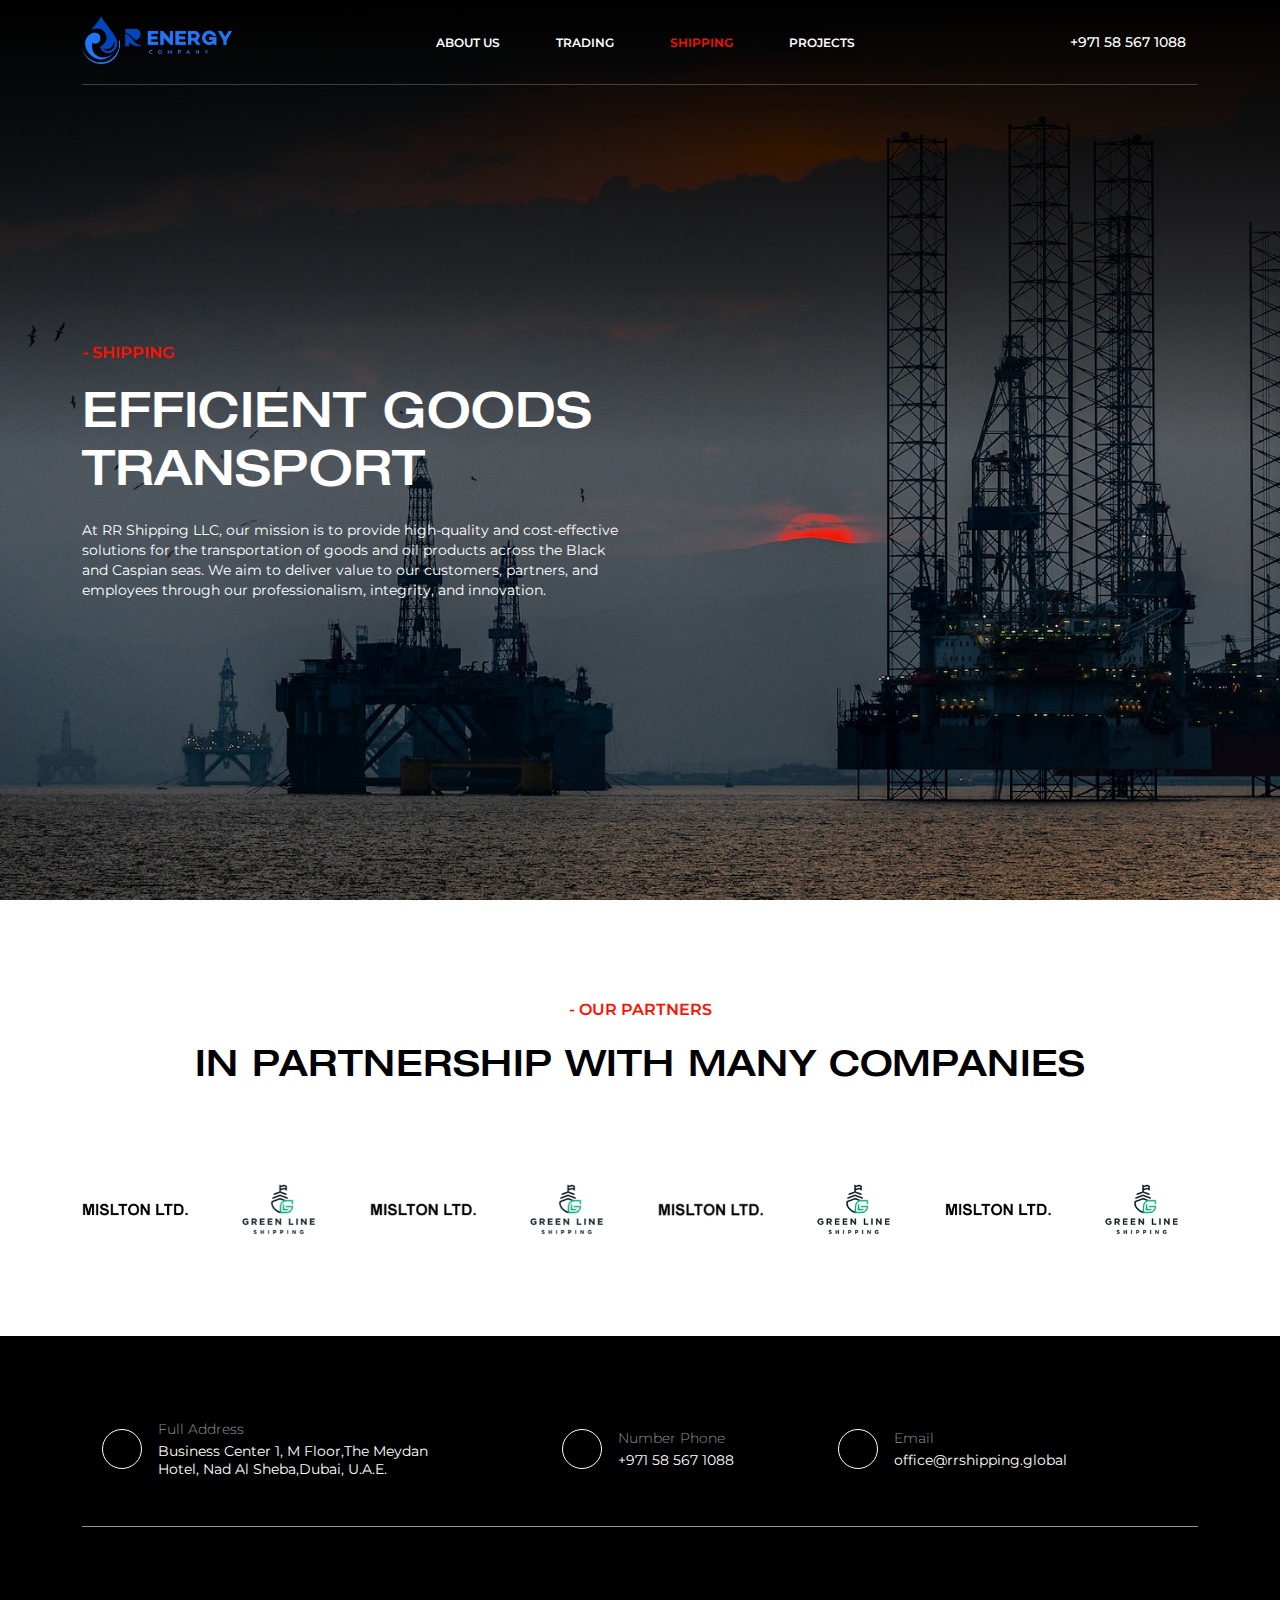
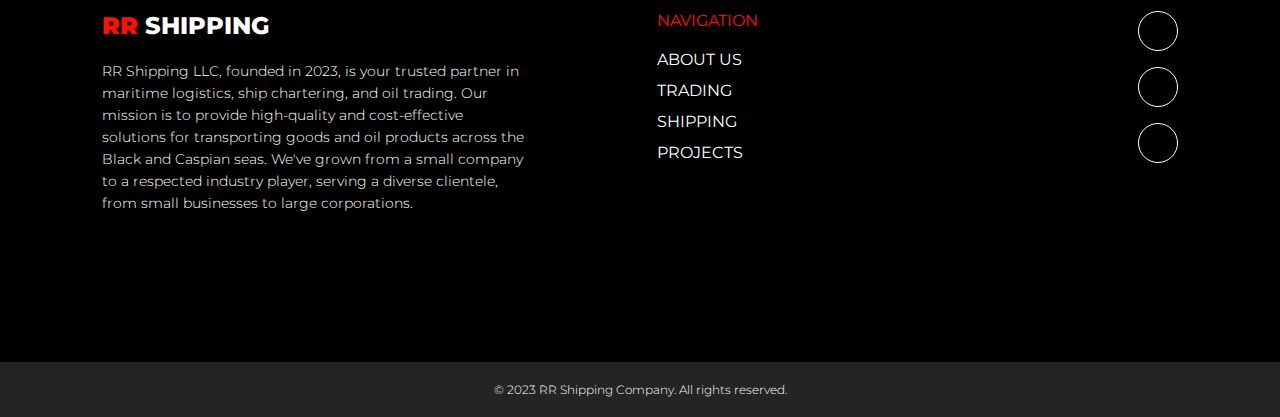
<file: shipping.html>
<!DOCTYPE html>
<html lang="en">

<head>
    <meta charset="UTF-8">
    <meta name="viewport" content="width=device-width, initial-scale=1.0">
    <title>RRShipping Global - Shipping</title>
    <link rel="shortcut icon" href="assets/content/img/logo/favicon.ico" type="image/x-icon">
    <link rel="stylesheet" href="assets/css/style.css">
</head>

<body>
    <header class="header">
        <div class="header__block-global">
            <div class="image-block">
                <img src="assets/content/img/trading1.jpg" alt="Trading1">
            </div>
            <div class="content-block-global">
                <nav class="navbar">
                    <div class="container">
                        <div class="navbar__content">
                            <div class="navbar__logo">
                                <a href="index.html">
                                    <img src="assets/content/img/logo/logo.png" alt="Logo">
                                </a>
                            </div>
                            <div class="navbar__menu">
                                <ul class="navbar__list">
                                    <li class="navbar__item" tabindex="0">
                                        <a href="index.html" class="navbar__link">About us</a>
                                    </li>
                                    <li class="navbar__item">
                                        <a href="trading.html" class="navbar__link">Trading</a>
                                    </li>
                                    <li class="navbar__item">
                                        <a href="shipping.html" class="navbar__link--active">Shipping</a>
                                    </li>
                                    <li class="navbar__item">
                                        <a href="projects.html" class="navbar__link">Projects</a>
                                    </li>
                                </ul>
                            </div>
                            <div class="navbar__phone">
                                <a href="tel:+971585671088" class="navbar__phone--link">+971 58 567 1088</a>
                            </div>
                        </div>
                    </div>
                </nav>
                <div class="description-block-global">
                    <div class="container">
                        <div class="description-block-global__text-block">
                            <div class="description-block-global__heading">
                                <h1 class="description-block-global__heading--title-small">
                                    - Shipping
                                </h1>
                                <h2 class="description-block-global__heading--title-large">
                                    Efficient Goods Transport
                                </h2>
                                <p class="description-block-global__heading--description">
                                    At RR Shipping LLC, our mission is to provide high-quality
                                    and cost-effective solutions for the transportation of goods
                                    and oil products across the Black and Caspian seas. We aim to
                                    deliver value to our customers, partners, and employees through
                                    our professionalism, integrity, and innovation.
                                </p>
                            </div>
                            <!-- <div class="description-block-global__content">
                                <ul class="description-block-global__content-menu">
                                    <li class="content-menu__item">
                                        <i class="fa-solid fa-check"></i>
                                        <a href="#" class="content-menu__link">
                                            Trading 001
                                        </a>
                                    </li>
                                    <li class="content-menu__item">
                                        <i class="fa-solid fa-check"></i>
                                        <a href="#" class="content-menu__link">
                                            Trading 002
                                        </a>
                                    </li>
                                    <li class="content-menu__item">
                                        <i class="fa-solid fa-check"></i>
                                        <a href="#" class="content-menu__link">
                                            Trading 003
                                        </a>
                                    </li>
                                </ul>
                                <ul class="description-block-global__content-menu">
                                    <li class="content-menu__item">
                                        <i class="fa-solid fa-check"></i>
                                        <a href="#" class="content-menu__link">
                                            Preference 001
                                        </a>
                                    </li>
                                    <li class="content-menu__item">
                                        <i class="fa-solid fa-check"></i>
                                        <a href="#" class="content-menu__link">
                                            Preference 002
                                        </a>
                                    </li>
                                    <li class="content-menu__item">
                                        <i class="fa-solid fa-check"></i>
                                        <a href="#" class="content-menu__link">
                                            Preference 003
                                        </a>
                                    </li>
                                </ul>
                            </div> -->
                        </div>
                    </div>
                </div>
            </div>
        </div>
    </header>
    <main class="main">
        <section class="section">
            <div class="section__heading">
                <h1 class="section__heading--category">- Our Partners</h1>
                <p class="section__heading--title">In Partnership with Many Companies</p>
            </div>

            <div class="owl-carousel" id="owl-carousel-partners">
                <div class="item">
                    <img src="assets/content/img/partners/mislton.png" alt="Mislton">
                </div>
                <div class="item">
                    <img src="assets/content/img/partners/green_line_shipping.png" alt="Green_Line_Shipping">
                </div>
                <div class="item">
                    <img src="assets/content/img/partners/mislton.png" alt="Mislton">
                </div>
                <div class="item">
                    <img src="assets/content/img/partners/green_line_shipping.png" alt="Green_Line_Shipping">
                </div>
                <div class="item">
                    <img src="assets/content/img/partners/mislton.png" alt="Mislton">
                </div>
                <div class="item">
                    <img src="assets/content/img/partners/green_line_shipping.png" alt="Green_Line_Shipping">
                </div>
                <div class="item">
                    <img src="assets/content/img/partners/mislton.png" alt="Mislton">
                </div>
                <div class="item">
                    <img src="assets/content/img/partners/green_line_shipping.png" alt="Green_Line_Shipping">
                </div>
            </div>
        </section>
    </main>
    <footer class="footer">
        <div class="container">
            <div class="footer__content">
                <div class="footer__contact">
                    <a href="https://maps.app.goo.gl/toYM1UgPT7K5RdYU9" target="_blank" class="footer__contact-block">
                        <div class="footer__contact-block-icon">
                            <i class="fas fa-map-marker-alt"></i>
                        </div>
                        <div class="footer__contact-block-info">
                            <h1 class="footer__contact-block-info--title">
                                Full Address
                            </h1>
                            <p class="footer__contact-block-info--description">
                                Business Center 1, M Floor,The Meydan Hotel, Nad Al Sheba,Dubai, U.A.E.
                            </p>
                        </div>
                    </a>
                    <a href="tel:+971585671088" class="footer__contact-block">
                        <div class="footer__contact-block-icon">
                            <i class="fa-solid fa-phone"></i>
                        </div>
                        <div class="footer__contact-block-info">
                            <h1 class="footer__contact-block-info--title">
                                Number Phone
                            </h1>
                            <p class="footer__contact-block-info--description">
                                +971 58 567 1088
                            </p>
                        </div>
                    </a>
                    <a href="mailto:office@rrshipping.global" class="footer__contact-block">
                        <div class="footer__contact-block-icon">
                            <i class="fas fa-at"></i>
                        </div>
                        <div class="footer__contact-block-info">
                            <h1 class="footer__contact-block-info--title">
                                Email
                            </h1>
                            <p class="footer__contact-block-info--description">
                                office@rrshipping.global
                            </p>
                        </div>
                    </a>
                </div>
                <div class="footer__nav">
                    <div class="footer__nav-about">
                        <h1 class="footer__nav-about--title">
                            <strong>RR</strong> Shipping
                        </h1>
                        <p class="footer__nav-about--description">
                            RR Shipping LLC, founded in 2023, is your trusted partner in
                            maritime logistics, ship chartering, and oil trading.
                            Our mission is to provide high-quality and cost-effective solutions
                            for transporting goods and oil products across the
                            Black and Caspian seas. We've grown from a small company to
                            a respected industry player, serving a diverse clientele, from small
                            businesses to large corporations.
                        </p>
                    </div>
                    <div class="footer__nav-navigation">
                        <div class="footer__nav-navigation--navbar">
                            <h1 class="footer__nav-navigation--title">Navigation</h1>
                            <ul class="footer__nav-menu">
                                <li class="footer__nav-menu--item">
                                    <a href="index.html" class="footer__nav-menu--link">About Us</a>
                                </li>
                                <li class="footer__nav-menu--item">
                                    <a href="trading.html" class="footer__nav-menu--link">Trading</a>
                                </li>
                                <li class="footer__nav-menu--item">
                                    <a href="shipping.html" class="footer__nav-menu--link">Shipping</a>
                                </li>
                                <li class="footer__nav-menu--item">
                                    <a href="projects.html" class="footer__nav-menu--link">Projects</a>
                                </li>
                            </ul>
                        </div>
                        <div class="footer__nav-navigation--social">
                            <div class="footer__nav-social">
                                <a href="#" class="footer__nav-social-icon">
                                    <i class="fa-brands fa-x-twitter"></i>
                                </a>
                                <a href="#" class="footer__nav-social-icon">
                                    <i class="fa-brands fa-instagram"></i>
                                </a>
                                <a href="#" class="footer__nav-social-icon">
                                    <i class="fa-brands fa-facebook-f"></i>
                                </a>
                            </div>
                        </div>
                    </div>
                </div>
            </div>
        </div>
        <div class="footer__bottom">
            <div class="container">
                <div class="footer__bottom-copyright">
                    <p class="footer__bottom-copyright--description">
                        &copy; 2023 RR Shipping Company. All rights reserved.
                    </p>
                </div>
            </div>
        </div>
    </footer>
    <script src="assets/js/jquery.min.js"></script>
    <script src="assets/plugins/jvectormap/js/jquery.min.js"></script>
    <script src="assets/plugins/jvectormap/js/jquery-jvectormap-2.0.3.min.js"></script>
    <script src="assets/plugins/jvectormap/js/jquery-jvectormap-world-mill-en.js"></script>
    <script src="assets/js/anime.min.js"></script>
    <script src="assets/js/fa.min.js"></script>
    <script src="assets/js/owl.carousel.min.js"></script>
    <script src="assets/js/script.js"></script>
</body>

</html>
</file>
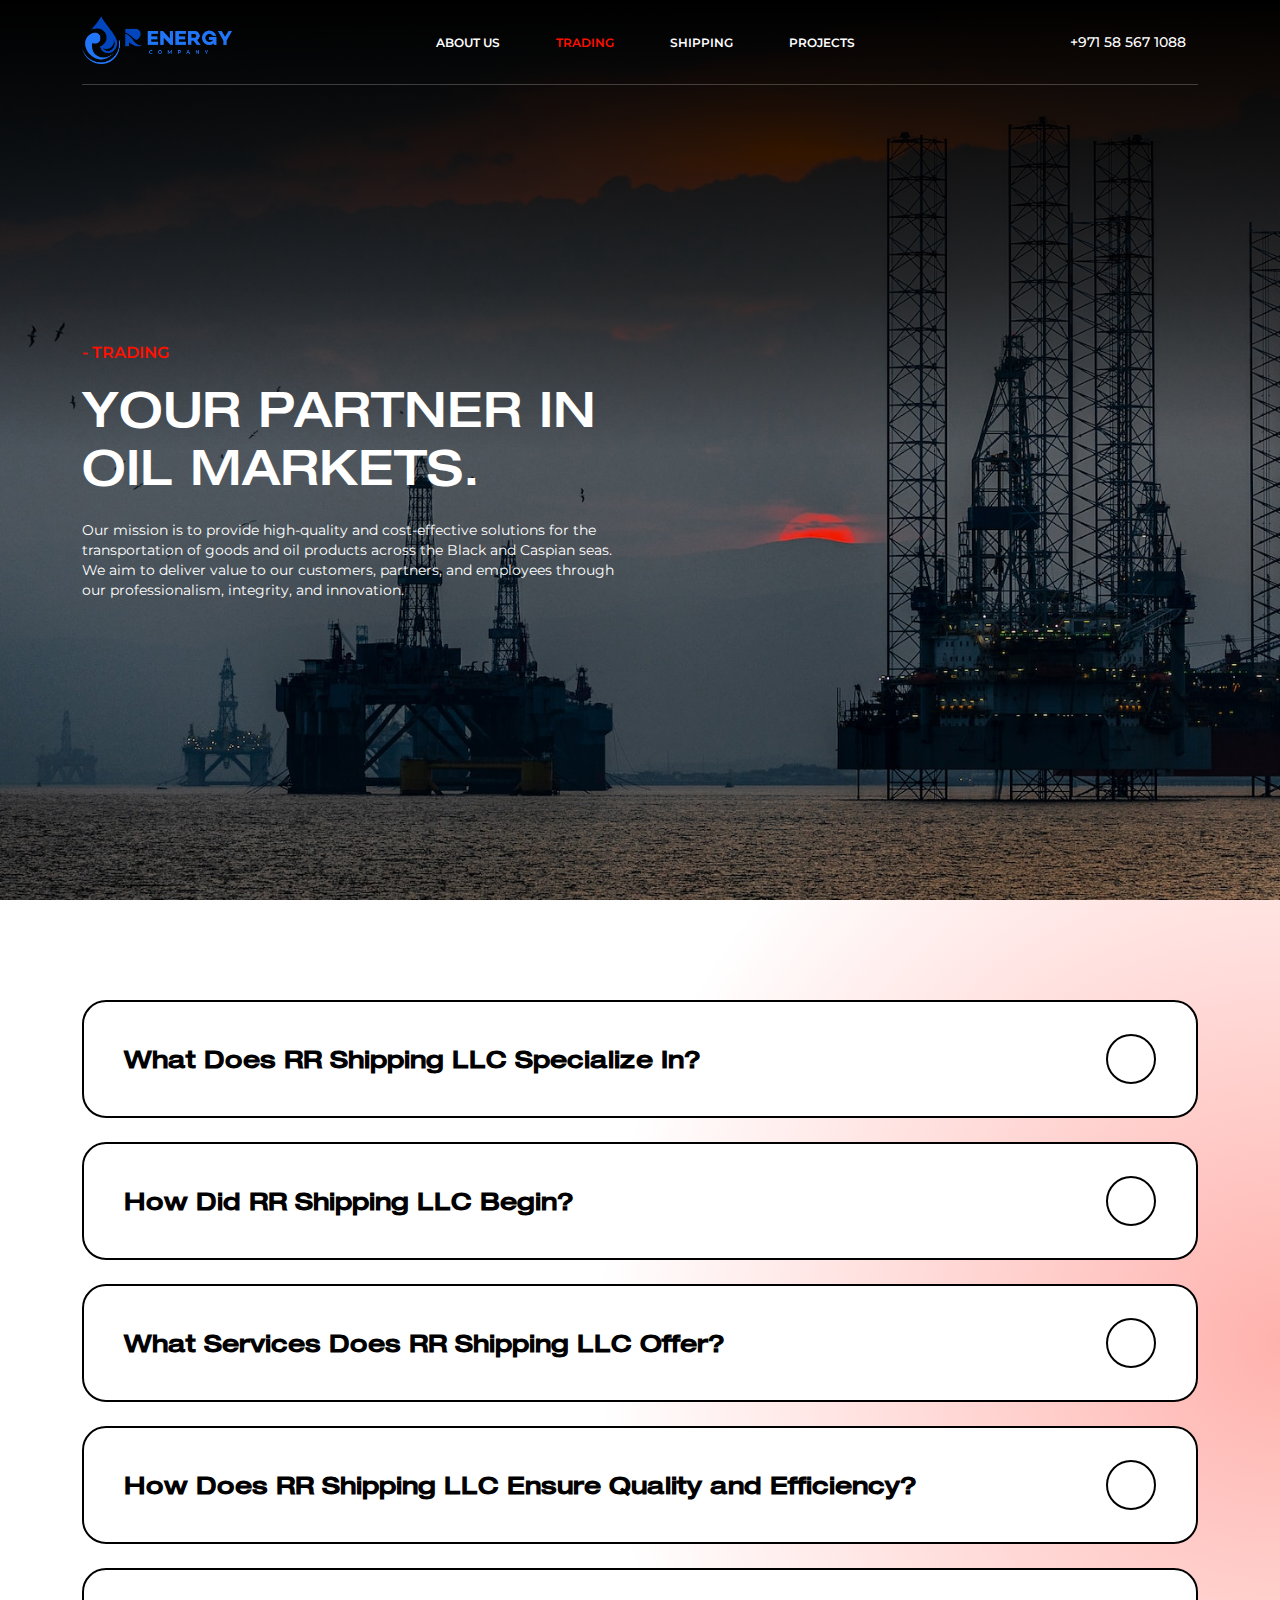
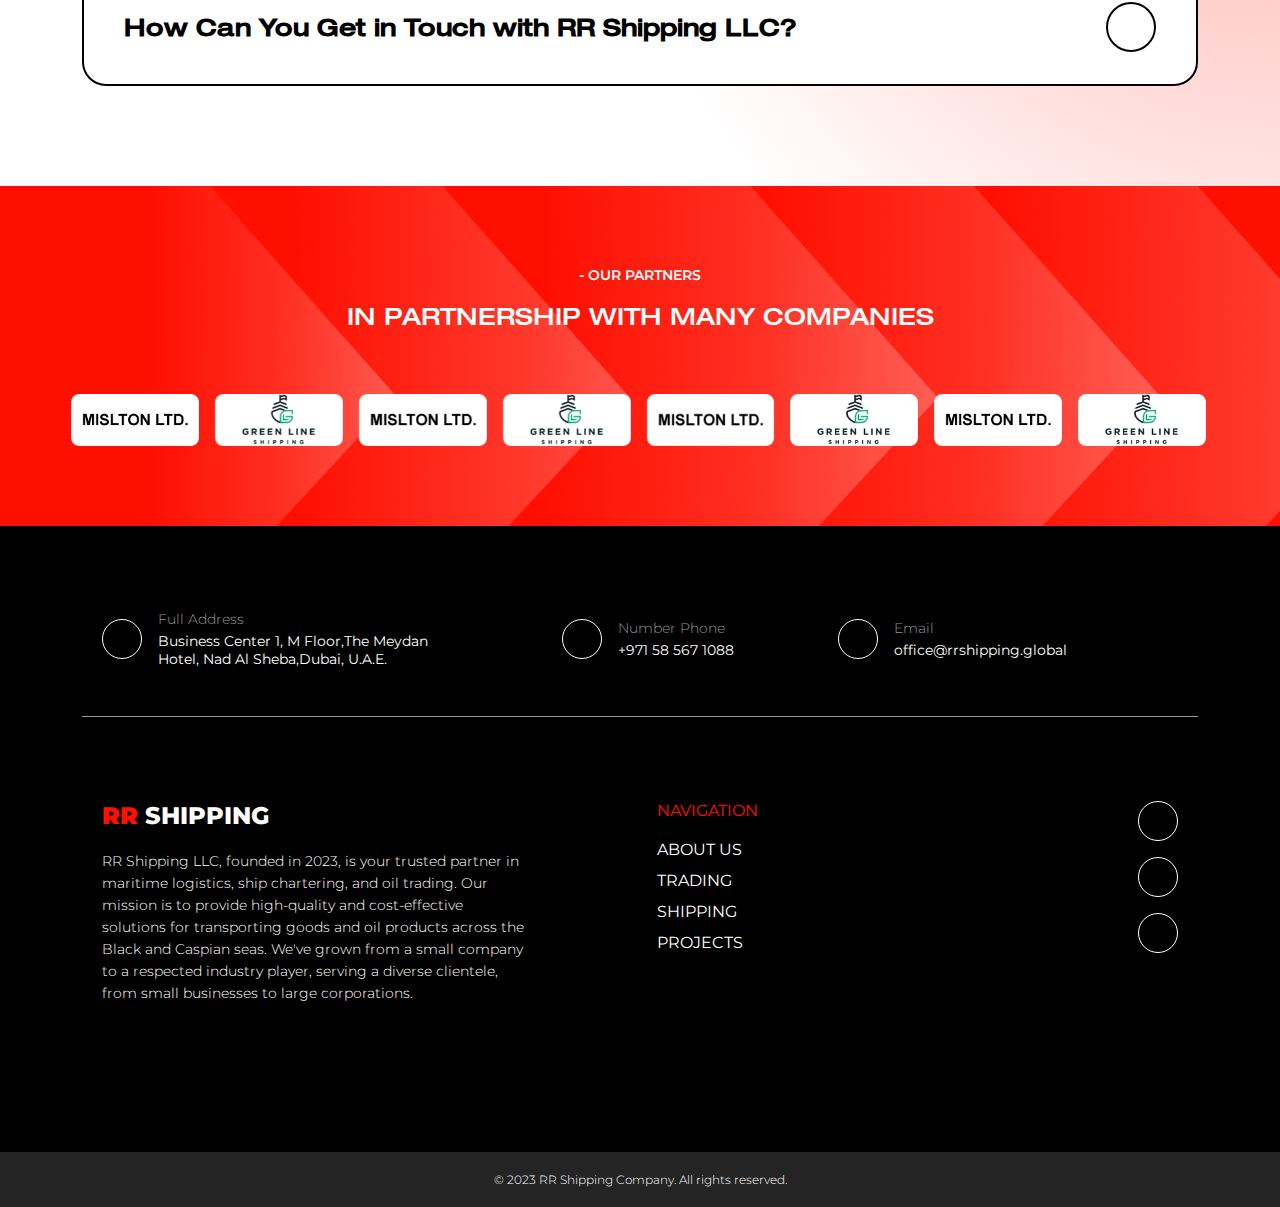
<file: trading.html>
<!DOCTYPE html>
<html lang="en">

<head>
    <meta charset="UTF-8">
    <meta name="viewport" content="width=device-width, initial-scale=1.0">
    <title>RRShipping Global - Trading</title>
    <link rel="shortcut icon" href="assets/content/img/logo/favicon.ico" type="image/x-icon">
    <link rel="stylesheet" href="assets/css/style.css">
</head>

<body>
    <header class="header">
        <div class="header__block-global">
            <div class="image-block">
                <img src="assets/content/img/trading1.jpg" alt="Trading1">
            </div>
            <div class="content-block-global">
                <nav class="navbar">
                    <div class="container">
                        <div class="navbar__content">
                            <div class="navbar__logo">
                                <a href="index.html">
                                    <img src="assets/content/img/logo/logo.png" alt="Logo">
                                </a>
                            </div>
                            <div class="navbar__menu">
                                <ul class="navbar__list">
                                    <li class="navbar__item" tabindex="0">
                                        <a href="index.html" class="navbar__link">About us</a>
                                    </li>
                                    <li class="navbar__item">
                                        <a href="trading.html" class="navbar__link--active">Trading</a>
                                    </li>
                                    <li class="navbar__item">
                                        <a href="shipping.html" class="navbar__link">Shipping</a>
                                    </li>
                                    <li class="navbar__item">
                                        <a href="projects.html" class="navbar__link">Projects</a>
                                    </li>
                                </ul>
                            </div>
                            <div class="navbar__phone">
                                <a href="tel:+971585671088" class="navbar__phone--link">+971 58 567 1088</a>
                            </div>
                        </div>
                    </div>
                </nav>
                <div class="description-block-global">
                    <div class="container">
                        <div class="description-block-global__text-block">
                            <div class="description-block-global__heading">
                                <h1 class="description-block-global__heading--title-small">
                                    - Trading
                                </h1>
                                <h2 class="description-block-global__heading--title-large">
                                    Your Partner in Oil Markets.
                                </h2>
                                <p class="description-block-global__heading--description">
                                    Our mission is to provide high-quality and cost-effective
                                    solutions for the transportation of goods and oil products
                                    across the Black and Caspian seas. We aim to deliver value
                                    to our customers, partners, and employees through our
                                    professionalism, integrity, and innovation.
                                </p>
                            </div>
                            <!-- <div class="description-block-global__content">
                                <ul class="description-block-global__content-menu">
                                    <li class="content-menu__item">
                                        <i class="fa-solid fa-check"></i>
                                        <a href="#" class="content-menu__link">
                                            Trading 001
                                        </a>
                                    </li>
                                    <li class="content-menu__item">
                                        <i class="fa-solid fa-check"></i>
                                        <a href="#" class="content-menu__link">
                                            Trading 002
                                        </a>
                                    </li>
                                    <li class="content-menu__item">
                                        <i class="fa-solid fa-check"></i>
                                        <a href="#" class="content-menu__link">
                                            Trading 003
                                        </a>
                                    </li>
                                </ul>
                                <ul class="description-block-global__content-menu">
                                    <li class="content-menu__item">
                                        <i class="fa-solid fa-check"></i>
                                        <a href="#" class="content-menu__link">
                                            Preference 001
                                        </a>
                                    </li>
                                    <li class="content-menu__item">
                                        <i class="fa-solid fa-check"></i>
                                        <a href="#" class="content-menu__link">
                                            Preference 002
                                        </a>
                                    </li>
                                    <li class="content-menu__item">
                                        <i class="fa-solid fa-check"></i>
                                        <a href="#" class="content-menu__link">
                                            Preference 003
                                        </a>
                                    </li>
                                </ul>
                            </div> -->
                        </div>
                    </div>
                </div>
            </div>
        </div>
    </header>
    <main class="main">
        <div class="main-overlay--radial"></div>
        <div class="container">
            <section class="section">
                <div class="faq">
                    <div class="faq__block">
                        <div class="faq__minimazed-detail">
                            <div class="faq__minimazed-detail-header">
                                <h1 class="faq__minimazed-detail-header--title">
                                    What Does RR Shipping LLC Specialize In?
                                </h1>
                                <button type="button" class="faq__minimazed-detail-header--button">
                                    <i class="fas fa-arrow-right"></i>
                                </button>
                            </div>
                        </div>
                        <div class="faq__maximized-detail">
                            <div class="faq__maximized-detail-header">
                                <h1 class="faq__maximized-detail-header--title">
                                    What Does RR Shipping LLC Specialize In?
                                </h1>
                                <button type="button" class="faq__maximized-detail-header--button">
                                    <i class="fas fa-arrow-right"></i>
                                </button>
                            </div>
                            <div class="faq__maximized-detail-body">
                                <p class="faq__maximized-detail-body--description">
                                    RR Shipping LLC specializes in logistics, ship
                                    chartering, and oil trading. We provide high-quality
                                    and cost-effective solutions for the transportation
                                    of goods and oil products across the Black and Caspian seas.
                                </p>
                            </div>
                        </div>
                    </div>
                    <div class="faq__block">
                        <div class="faq__minimazed-detail">
                            <div class="faq__minimazed-detail-header">
                                <h1 class="faq__minimazed-detail-header--title">
                                    How Did RR Shipping LLC Begin?
                                </h1>
                                <button type="button" class="faq__minimazed-detail-header--button">
                                    <i class="fas fa-arrow-right"></i>
                                </button>
                            </div>
                        </div>
                        <div class="faq__maximized-detail">
                            <div class="faq__maximized-detail-header">
                                <h1 class="faq__maximized-detail-header--title">
                                    How Did RR Shipping LLC Begin?
                                </h1>
                                <button type="button" class="faq__maximized-detail-header--button">
                                    <i class="fas fa-arrow-right"></i>
                                </button>
                            </div>
                            <div class="faq__maximized-detail-body">
                                <p class="faq__maximized-detail-body--description">
                                    RR Shipping LLC was founded in 2023 by a team of
                                    experienced professionals in the maritime industry.
                                    Starting as a small company, we've grown into a
                                    reputable and trusted company, serving a wide range
                                    of clients from small businesses to large corporations.
                                </p>
                            </div>
                        </div>
                    </div>
                    <div class="faq__block">
                        <div class="faq__minimazed-detail">
                            <div class="faq__minimazed-detail-header">
                                <h1 class="faq__minimazed-detail-header--title">
                                    What Services Does RR Shipping LLC Offer?
                                </h1>
                                <button type="button" class="faq__minimazed-detail-header--button">
                                    <i class="fas fa-arrow-right"></i>
                                </button>
                            </div>
                        </div>
                        <div class="faq__maximized-detail">
                            <div class="faq__maximized-detail-header">
                                <h1 class="faq__maximized-detail-header--title">
                                    What Services Does RR Shipping LLC Offer?
                                </h1>
                                <button type="button" class="faq__maximized-detail-header--button">
                                    <i class="fas fa-arrow-right"></i>
                                </button>
                            </div>
                            <div class="faq__maximized-detail-body">
                                <p class="faq__maximized-detail-body--description">
                                    RR Shipping LLC offers a comprehensive range of
                                    services for transporting goods and oil
                                    products across the Black and Caspian seas.
                                    Our services include logistics, ship chartering,
                                    and oil trading, with a focus on delivering value
                                    through professionalism, integrity, and innovation.
                                </p>
                            </div>
                        </div>
                    </div>
                    <div class="faq__block">
                        <div class="faq__minimazed-detail">
                            <div class="faq__minimazed-detail-header">
                                <h1 class="faq__minimazed-detail-header--title">
                                    How Does RR Shipping LLC Ensure Quality and Efficiency?
                                </h1>
                                <button type="button" class="faq__minimazed-detail-header--button">
                                    <i class="fas fa-arrow-right"></i>
                                </button>
                            </div>
                        </div>
                        <div class="faq__maximized-detail">
                            <div class="faq__maximized-detail-header">
                                <h1 class="faq__maximized-detail-header--title">
                                    How Does RR Shipping LLC Ensure Quality and Efficiency?
                                </h1>
                                <button type="button" class="faq__maximized-detail-header--button">
                                    <i class="fas fa-arrow-right"></i>
                                </button>
                            </div>
                            <div class="faq__maximized-detail-body">
                                <p class="faq__maximized-detail-body--description">
                                    RR Shipping LLC is committed to maintaining quality
                                    and efficiency in all our operations. We use state-of-the-art
                                    technology and equipment, comply with international
                                    standards and regulations, and have a qualified and dedicated
                                    staff to ensure safety and efficiency.
                                </p>
                            </div>
                        </div>
                    </div>
                    <div class="faq__block">
                        <div class="faq__minimazed-detail">
                            <div class="faq__minimazed-detail-header">
                                <h1 class="faq__minimazed-detail-header--title">
                                    How Can You Get in Touch with RR Shipping LLC?
                                </h1>
                                <button type="button" class="faq__minimazed-detail-header--button">
                                    <i class="fas fa-arrow-right"></i>
                                </button>
                            </div>
                        </div>
                        <div class="faq__maximized-detail">
                            <div class="faq__maximized-detail-header">
                                <h1 class="faq__maximized-detail-header--title">
                                    How Can You Get in Touch with RR Shipping LLC?
                                </h1>
                                <button type="button" class="faq__maximized-detail-header--button">
                                    <i class="fas fa-arrow-right"></i>
                                </button>
                            </div>
                            <div class="faq__maximized-detail-body">
                                <p class="faq__maximized-detail-body--description">
                                    If you're interested in our services or have any questions,
                                    please feel free to contact us. You can reach us by phone,
                                    email, or through our website, and we look forward to hearing
                                    from you and working with you.
                                </p>
                            </div>
                        </div>
                    </div>
                </div>
            </section>
        </div>
    </main>
    <footer class="footer">
        <section class="footer__section">
            <div class="footer__section-heading">
                <h1 class="footer__section-heading--category">- Our Partners</h1>
                <p class="footer__section-heading--title">In Partnership with Many Companies</p>
            </div>
            <div class="footer__section-overlay--triangle"></div>
            <div class="owl-carousel" id="owl-carousel-partners">
                <div class="item">
                    <img src="assets/content/img/partners/mislton.png" alt="Mislton">
                </div>
                <div class="item">
                    <img src="assets/content/img/partners/green_line_shipping.png" alt="Green_Line_Shipping">
                </div>
                <div class="item">
                    <img src="assets/content/img/partners/mislton.png" alt="Mislton">
                </div>
                <div class="item">
                    <img src="assets/content/img/partners/green_line_shipping.png" alt="Green_Line_Shipping">
                </div>
                <div class="item">
                    <img src="assets/content/img/partners/mislton.png" alt="Mislton">
                </div>
                <div class="item">
                    <img src="assets/content/img/partners/green_line_shipping.png" alt="Green_Line_Shipping">
                </div>
                <div class="item">
                    <img src="assets/content/img/partners/mislton.png" alt="Mislton">
                </div>
                <div class="item">
                    <img src="assets/content/img/partners/green_line_shipping.png" alt="Green_Line_Shipping">
                </div>
            </div>
        </section>
        <div class="container">
            <div class="footer__content">
                <div class="footer__contact">
                    <a href="https://maps.app.goo.gl/toYM1UgPT7K5RdYU9" target="_blank" class="footer__contact-block">
                        <div class="footer__contact-block-icon">
                            <i class="fas fa-map-marker-alt"></i>
                        </div>
                        <div class="footer__contact-block-info">
                            <h1 class="footer__contact-block-info--title">
                                Full Address
                            </h1>
                            <p class="footer__contact-block-info--description">
                                Business Center 1, M Floor,The Meydan Hotel, Nad Al Sheba,Dubai, U.A.E.
                            </p>
                        </div>
                    </a>
                    <a href="tel:+971585671088" class="footer__contact-block">
                        <div class="footer__contact-block-icon">
                            <i class="fa-solid fa-phone"></i>
                        </div>
                        <div class="footer__contact-block-info">
                            <h1 class="footer__contact-block-info--title">
                                Number Phone
                            </h1>
                            <p class="footer__contact-block-info--description">
                                +971 58 567 1088
                            </p>
                        </div>
                    </a>
                    <a href="mailto:office@rrshipping.global" class="footer__contact-block">
                        <div class="footer__contact-block-icon">
                            <i class="fas fa-at"></i>
                        </div>
                        <div class="footer__contact-block-info">
                            <h1 class="footer__contact-block-info--title">
                                Email
                            </h1>
                            <p class="footer__contact-block-info--description">
                                office@rrshipping.global
                            </p>
                        </div>
                    </a>
                </div>
                <div class="footer__nav">
                    <div class="footer__nav-about">
                        <h1 class="footer__nav-about--title">
                            <strong>RR</strong> Shipping
                        </h1>
                        <p class="footer__nav-about--description">
                            RR Shipping LLC, founded in 2023, is your trusted partner in
                            maritime logistics, ship chartering, and oil trading.
                            Our mission is to provide high-quality and cost-effective solutions
                            for transporting goods and oil products across the
                            Black and Caspian seas. We've grown from a small company to
                            a respected industry player, serving a diverse clientele, from small
                            businesses to large corporations.
                        </p>
                    </div>
                    <div class="footer__nav-navigation">
                        <div class="footer__nav-navigation--navbar">
                            <h1 class="footer__nav-navigation--title">Navigation</h1>
                            <ul class="footer__nav-menu">
                                <li class="footer__nav-menu--item">
                                    <a href="index.html" class="footer__nav-menu--link">About Us</a>
                                </li>
                                <li class="footer__nav-menu--item">
                                    <a href="trading.html" class="footer__nav-menu--link">Trading</a>
                                </li>
                                <li class="footer__nav-menu--item">
                                    <a href="shipping.html" class="footer__nav-menu--link">Shipping</a>
                                </li>
                                <li class="footer__nav-menu--item">
                                    <a href="projects.html" class="footer__nav-menu--link">Projects</a>
                                </li>
                            </ul>
                        </div>
                        <div class="footer__nav-navigation--social">
                            <div class="footer__nav-social">
                                <a href="#" class="footer__nav-social-icon">
                                    <i class="fa-brands fa-x-twitter"></i>
                                </a>
                                <a href="#" class="footer__nav-social-icon">
                                    <i class="fa-brands fa-instagram"></i>
                                </a>
                                <a href="#" class="footer__nav-social-icon">
                                    <i class="fa-brands fa-facebook-f"></i>
                                </a>
                            </div>
                        </div>
                    </div>
                </div>
            </div>
        </div>
        <div class="footer__bottom">
            <div class="container">
                <div class="footer__bottom-copyright">
                    <p class="footer__bottom-copyright--description">
                        &copy; 2023 RR Shipping Company. All rights reserved.
                    </p>
                </div>
            </div>
        </div>
    </footer>
    <script src="assets/js/jquery.min.js"></script>
    <script src="assets/plugins/jvectormap/js/jquery.min.js"></script>
    <script src="assets/plugins/jvectormap/js/jquery-jvectormap-2.0.3.min.js"></script>
    <script src="assets/plugins/jvectormap/js/jquery-jvectormap-world-mill-en.js"></script>
    <script src="assets/js/anime.min.js"></script>
    <script src="assets/js/fa.min.js"></script>
    <script src="assets/js/owl.carousel.min.js"></script>
    <script src="assets/js/script.js"></script>
</body>

</html>
</file>
<file: assets/css/style.css>
@import "../fonts/helvetica/stylesheet.css";
@import "../fonts/montserrat/stylesheet.css";
@import "../css/bootstrap-grid.min.css";
@import "../css/owl.carousel.min.css";
@import "../css/owl.theme.default.min.css";
@import "../plugins/jvectormap/css/jquery-jvectormap.min.css";
*,
*::before,
*::after {
  margin: 0px;
  padding: 0px;
  -webkit-box-sizing: border-box;
          box-sizing: border-box;
}

*::-webkit-media-controls-panel {
  display: none !important;
  -webkit-appearance: none;
}

*::-webkit-media-controls-play-button {
  display: none !important;
  -webkit-appearance: none;
}

*::-webkit-media-controls-start-playback-button {
  display: none !important;
  -webkit-appearance: none;
}

html {
  scroll-behavior: smooth;
}

body {
  font-family: "Montserrat";
}

.row {
  margin: 0px !important;
}

.text-orange {
  color: #FF5C00 !important;
}

#owl-carousel-partners {
  padding: 0px 64px;
}
#owl-carousel-partners .owl-stage {
  display: -webkit-box;
  display: -ms-flexbox;
  display: flex;
  -webkit-box-orient: horizontal;
  -webkit-box-direction: normal;
      -ms-flex-direction: row;
          flex-direction: row;
  -webkit-box-pack: center;
      -ms-flex-pack: center;
          justify-content: center;
  -webkit-box-align: center;
      -ms-flex-align: center;
          align-items: center;
}
#owl-carousel-partners .owl-stage .owl-item {
  margin: 0px 8px !important;
}
#owl-carousel-partners .owl-stage .owl-item img {
  width: 100%;
  height: 100%;
}

#world_map {
  width: 100%;
  height: 512px;
}

.jvectormap-zoomout {
  top: 40px;
}

.jvectormap-zoomin,
.jvectormap-zoomout {
  display: -webkit-box;
  display: -ms-flexbox;
  display: flex;
  -webkit-box-orient: vertical;
  -webkit-box-direction: normal;
      -ms-flex-direction: column;
          flex-direction: column;
  -webkit-box-pack: center;
      -ms-flex-pack: center;
          justify-content: center;
  -webkit-box-align: center;
      -ms-flex-align: center;
          align-items: center;
  background-color: transparent;
  border: 1px solid #000000;
  border-radius: 50%;
  font-size: 32px;
  font-weight: 500;
  color: #000000;
  padding: 8px;
  cursor: pointer;
  margin: 12px;
  -webkit-transition: background-color 128ms linear, color 128ms linear;
  transition: background-color 128ms linear, color 128ms linear;
}

.jvectormap-zoomin:hover,
.jvectormap-zoomout:hover {
  background-color: #ff0f00;
  color: #ffffff;
}

.header {
  position: relative;
  width: 100%;
  height: auto;
  display: -webkit-box;
  display: -ms-flexbox;
  display: flex;
  -webkit-box-orient: vertical;
  -webkit-box-direction: normal;
      -ms-flex-direction: column;
          flex-direction: column;
  overflow: hidden;
}
.header__overlay--circle {
  position: absolute;
  bottom: -200px;
  right: -1000px;
  width: 1500px;
  height: 1400px;
  border-radius: 50%;
  background-image: radial-gradient(circle, rgb(255, 15, 0) 0%, rgba(0, 0, 0, 0) 64%);
  z-index: 64;
}
.header__block-main {
  position: relative;
  width: 100%;
  height: 100vh;
}
.header__block-secondary {
  position: relative;
  width: 100%;
  height: 100vh;
}
.header__block-global {
  position: relative;
  width: 100%;
  height: 100vh;
}
.header__color-block--black {
  position: absolute;
  top: 0px;
  left: 0px;
  width: 100%;
  height: 100%;
  background-color: #000000;
}
.header__color-block--black::before {
  content: "";
  position: absolute;
  bottom: 0px;
  left: 0px;
  display: -webkit-box;
  display: -ms-flexbox;
  display: flex;
  width: 100%;
  height: 50%;
  background-image: -webkit-gradient(linear, left top, left bottom, from(rgba(0, 0, 0, 0)), color-stop(200%, rgb(255, 15, 0)));
  background-image: linear-gradient(180deg, rgba(0, 0, 0, 0) 0%, rgb(255, 15, 0) 200%);
}

.image-block {
  position: absolute;
  top: 0px;
  left: 0px;
  width: 100%;
  height: 100vh;
}
.image-block img {
  width: 100%;
  height: 100%;
  -o-object-fit: cover;
     object-fit: cover;
}
.image-block::before {
  content: "";
  position: absolute;
  top: 0px;
  left: 0px;
  background-image: -webkit-gradient(linear, left top, left bottom, from(rgb(0, 0, 0)), color-stop(64%, rgba(0, 0, 0, 0.5)), to(transparent));
  background-image: linear-gradient(180deg, rgb(0, 0, 0) 0%, rgba(0, 0, 0, 0.5) 64%, transparent 100%);
  width: 100%;
  height: 50%;
}

.video-block {
  position: absolute;
  top: 0px;
  left: 0px;
  width: 100%;
  height: 100vh;
}
.video-block--video {
  width: 100%;
  height: 100%;
  -o-object-fit: cover;
     object-fit: cover;
  -o-object-position: 0% 100%;
     object-position: 0% 100%;
}
.video-block::before {
  content: "";
  position: absolute;
  top: 0px;
  left: 0px;
  background-image: -webkit-gradient(linear, left top, left bottom, from(rgb(0, 0, 0)), color-stop(64%, rgba(0, 0, 0, 0.5)), to(transparent));
  background-image: linear-gradient(180deg, rgb(0, 0, 0) 0%, rgba(0, 0, 0, 0.5) 64%, transparent 100%);
  width: 100%;
  height: 50%;
}
.video-block::after {
  content: "";
  position: absolute;
  bottom: 0px;
  left: 0px;
  background-image: -webkit-gradient(linear, left bottom, left top, from(rgb(0, 0, 0)), color-stop(64%, rgba(0, 0, 0, 0.5)), to(transparent));
  background-image: linear-gradient(0deg, rgb(0, 0, 0) 0%, rgba(0, 0, 0, 0.5) 64%, transparent 100%);
  width: 100%;
  height: 50%;
}

.content-block-main {
  position: relative;
  top: 0px;
  left: 0px;
  width: 100%;
  height: 100%;
  display: -webkit-box;
  display: -ms-flexbox;
  display: flex;
  -webkit-box-orient: vertical;
  -webkit-box-direction: normal;
      -ms-flex-direction: column;
          flex-direction: column;
  -webkit-box-pack: justify;
      -ms-flex-pack: justify;
          justify-content: space-between;
  z-index: 128;
}

.content-block-secondary {
  position: relative;
  width: 100%;
  height: 100%;
  display: -webkit-box;
  display: -ms-flexbox;
  display: flex;
  -webkit-box-orient: vertical;
  -webkit-box-direction: normal;
      -ms-flex-direction: column;
          flex-direction: column;
  -webkit-box-pack: justify;
      -ms-flex-pack: justify;
          justify-content: space-between;
  z-index: 128;
}

.content-block-global {
  position: relative;
  width: 100%;
  height: 100%;
  display: -webkit-box;
  display: -ms-flexbox;
  display: flex;
  -webkit-box-orient: vertical;
  -webkit-box-direction: normal;
      -ms-flex-direction: column;
          flex-direction: column;
  -webkit-box-pack: justify;
      -ms-flex-pack: justify;
          justify-content: space-between;
  z-index: 128;
}

.navbar {
  width: 100%;
  height: auto;
}
.navbar__content {
  display: -webkit-box;
  display: -ms-flexbox;
  display: flex;
  -webkit-box-orient: horizontal;
  -webkit-box-direction: normal;
      -ms-flex-direction: row;
          flex-direction: row;
  -webkit-box-pack: justify;
      -ms-flex-pack: justify;
          justify-content: space-between;
  -webkit-box-align: center;
      -ms-flex-align: center;
          align-items: center;
  padding: 16px 0px;
  border-bottom: 1px solid rgba(255, 255, 255, 0.22);
}
.navbar__logo {
  width: 150px;
  height: auto;
}
.navbar__logo > a > img {
  width: 100%;
  height: 100%;
  -o-object-fit: contain;
     object-fit: contain;
}
.navbar__list {
  display: -webkit-box;
  display: -ms-flexbox;
  display: flex;
  -webkit-box-orient: horizontal;
  -webkit-box-direction: normal;
      -ms-flex-direction: row;
          flex-direction: row;
  -webkit-box-pack: center;
      -ms-flex-pack: center;
          justify-content: center;
  -webkit-box-align: center;
      -ms-flex-align: center;
          align-items: center;
  list-style-type: none;
}
.navbar__item:not(:last-of-type) {
  margin-right: 32px;
}
.navbar__link {
  display: -webkit-box;
  display: -ms-flexbox;
  display: flex;
  text-transform: uppercase;
  text-decoration: none;
  font-size: 12px;
  font-weight: 600;
  color: #ffffff;
  padding: 12px;
  -webkit-transition: color 128ms linear;
  transition: color 128ms linear;
}
.navbar__link:hover {
  color: #ff0f00;
}
.navbar__link--active {
  display: -webkit-box;
  display: -ms-flexbox;
  display: flex;
  text-transform: uppercase;
  text-decoration: none;
  font-size: 12px;
  font-weight: 600;
  color: #ff0f00;
  padding: 12px;
  -webkit-transition: color 128ms linear;
  transition: color 128ms linear;
}
.navbar__phone--link {
  display: -webkit-box;
  display: -ms-flexbox;
  display: flex;
  text-decoration: none;
  font-size: 14px;
  font-weight: 500;
  color: #ffffff;
  padding: 12px;
  -webkit-transition: color 128ms linear;
  transition: color 128ms linear;
}
.navbar__phone--link:hover {
  color: #ff0f00;
}

.description-block-main {
  position: relative;
  width: 100%;
  height: auto;
  display: -webkit-box;
  display: -ms-flexbox;
  display: flex;
  -webkit-box-orient: horizontal;
  -webkit-box-direction: normal;
      -ms-flex-direction: row;
          flex-direction: row;
  -webkit-box-pack: justify;
      -ms-flex-pack: justify;
          justify-content: space-between;
  -webkit-box-align: end;
      -ms-flex-align: end;
          align-items: flex-end;
  margin-bottom: 64px;
}
.description-block-main__text-block {
  position: relative;
}
.description-block-main__overlay--triangle {
  position: absolute;
  top: -180px;
  left: -130px;
  width: 180px;
  height: 180px;
  background-image: url("../content/img/triangle-small.png");
  background-size: cover;
  background-repeat: no-repeat;
  background-position: center center;
}
.description-block-main__heading--title {
  font-family: "Helvetica Neue";
  font-weight: 500;
  font-size: 60px;
  text-transform: uppercase;
  line-height: 64px;
}
.description-block-main__heading--title:nth-of-type(1) {
  color: #ff0f00;
}
.description-block-main__heading--title:nth-of-type(2) {
  color: #ffffff;
}
.description-block-main__body {
  max-width: 350px;
}
.description-block-main__body--description {
  color: #ffffff;
  font-weight: 300;
  font-size: 12px;
  line-height: 20px;
  margin-top: 16px;
}
.description-block-main__body--description b {
  font-weight: 600;
}
.description-block-main__scroll-btn button {
  position: relative;
  display: -webkit-box;
  display: -ms-flexbox;
  display: flex;
  -webkit-box-orient: horizontal;
  -webkit-box-direction: normal;
      -ms-flex-direction: row;
          flex-direction: row;
  -webkit-box-pack: center;
      -ms-flex-pack: center;
          justify-content: center;
  -webkit-box-align: center;
      -ms-flex-align: center;
          align-items: center;
  outline: none;
  border: 1px solid #ffffff;
  border-radius: 16px;
  background-color: transparent;
  color: #ffffff;
  text-transform: uppercase;
  text-wrap: nowrap;
  font-weight: bold;
  font-size: 12px;
  padding: 8px 16px;
  -webkit-transition: background-color 256ms linear;
  transition: background-color 256ms linear;
  cursor: pointer;
  z-index: 256;
}
.description-block-main__scroll-btn button i {
  color: #ff0f00;
}
.description-block-main__scroll-btn button:hover {
  background-color: rgba(255, 255, 255, 0.24);
}

.description-block-secondary-wrapper {
  display: -webkit-box;
  display: -ms-flexbox;
  display: flex;
  -webkit-box-orient: horizontal;
  -webkit-box-direction: normal;
      -ms-flex-direction: row;
          flex-direction: row;
  -webkit-box-pack: justify;
      -ms-flex-pack: justify;
          justify-content: space-between;
  -webkit-box-align: end;
      -ms-flex-align: end;
          align-items: flex-end;
}

.description-block-secondary {
  position: relative;
  width: 100%;
  height: 100%;
  display: -webkit-box;
  display: -ms-flexbox;
  display: flex;
  -webkit-box-orient: vertical;
  -webkit-box-direction: normal;
      -ms-flex-direction: column;
          flex-direction: column;
  -webkit-box-pack: center;
      -ms-flex-pack: center;
          justify-content: center;
  -webkit-box-align: center;
      -ms-flex-align: center;
          align-items: center;
}
.description-block-secondary__text-block {
  position: relative;
  max-width: 565px;
  margin-right: 32px;
  z-index: 128;
}
.description-block-secondary__overlay--triangle {
  position: absolute;
  bottom: 0px;
  left: -100px;
  width: 50%;
  height: 60%;
  background-image: url("../content/img/triangle_large.png");
  background-size: cover;
  background-repeat: no-repeat;
  background-position: center center;
}
.description-block-secondary__heading--title:nth-of-type(1) {
  font-size: 14px;
  font-weight: 500;
  text-transform: uppercase;
  color: #ff0f00;
  margin-bottom: 16px;
}
.description-block-secondary__heading--title:nth-of-type(2) {
  font-family: "Helvetica Neue";
  font-size: 48px;
  font-weight: 200;
  text-transform: uppercase;
  color: #ffffff;
  margin-bottom: 50px;
}
.description-block-secondary__body--description {
  font-size: 14px;
  font-weight: 200;
  line-height: 20px;
  color: #ffffff;
}
.description-block-secondary__body--description strong {
  color: #ff0f00;
}
.description-block-secondary__body--description:not(:last-of-type) {
  margin-bottom: 32px;
}
.description-block-secondary__img {
  max-width: 450px;
  height: 500px;
}
.description-block-secondary__img img {
  width: 100%;
  height: 100%;
  -o-object-fit: cover;
     object-fit: cover;
  border-radius: 12px;
}

.description-block-global {
  width: 100%;
  height: 100%;
  display: -webkit-box;
  display: -ms-flexbox;
  display: flex;
  -webkit-box-orient: vertical;
  -webkit-box-direction: normal;
      -ms-flex-direction: column;
          flex-direction: column;
  -webkit-box-pack: center;
      -ms-flex-pack: center;
          justify-content: center;
  -webkit-box-align: start;
      -ms-flex-align: start;
          align-items: flex-start;
}
.description-block-global__text-block {
  display: -webkit-box;
  display: -ms-flexbox;
  display: flex;
  -webkit-box-orient: vertical;
  -webkit-box-direction: normal;
      -ms-flex-direction: column;
          flex-direction: column;
  -webkit-box-pack: center;
      -ms-flex-pack: center;
          justify-content: center;
  -webkit-box-align: start;
      -ms-flex-align: start;
          align-items: flex-start;
}
.description-block-global__heading {
  max-width: 540px;
  margin-bottom: 42px;
}
.description-block-global__heading--title-small {
  font-size: 16px;
  font-weight: 600;
  text-transform: uppercase;
  color: #ff0f00;
  margin-bottom: 18px;
}
.description-block-global__heading--title-large {
  font-family: "Helvetica Neue";
  font-size: 48px;
  font-weight: 100;
  text-transform: uppercase;
  color: #ffffff;
  margin-bottom: 24px;
}
.description-block-global__heading--description {
  font-size: 14px;
  line-height: 20px;
  color: #ffffff;
}
.description-block-global__content {
  display: -webkit-box;
  display: -ms-flexbox;
  display: flex;
  -webkit-box-orient: horizontal;
  -webkit-box-direction: normal;
      -ms-flex-direction: row;
          flex-direction: row;
  -webkit-box-pack: start;
      -ms-flex-pack: start;
          justify-content: flex-start;
  -webkit-box-align: start;
      -ms-flex-align: start;
          align-items: flex-start;
}
.description-block-global__content-menu {
  display: -webkit-box;
  display: -ms-flexbox;
  display: flex;
  -webkit-box-orient: vertical;
  -webkit-box-direction: normal;
      -ms-flex-direction: column;
          flex-direction: column;
  -webkit-box-pack: start;
      -ms-flex-pack: start;
          justify-content: flex-start;
  -webkit-box-align: start;
      -ms-flex-align: start;
          align-items: flex-start;
  list-style-type: none;
}
.description-block-global__content-menu:not(:last-of-type) {
  margin-right: 48px;
}

.content-menu__item {
  display: -webkit-box;
  display: -ms-flexbox;
  display: flex;
  -webkit-box-orient: horizontal;
  -webkit-box-direction: normal;
      -ms-flex-direction: row;
          flex-direction: row;
  -webkit-box-pack: start;
      -ms-flex-pack: start;
          justify-content: flex-start;
  -webkit-box-align: center;
      -ms-flex-align: center;
          align-items: center;
}
.content-menu__item i {
  width: 20px;
  height: 20px;
  display: -webkit-box;
  display: -ms-flexbox;
  display: flex;
  -webkit-box-orient: vertical;
  -webkit-box-direction: normal;
      -ms-flex-direction: column;
          flex-direction: column;
  -webkit-box-pack: center;
      -ms-flex-pack: center;
          justify-content: center;
  -webkit-box-align: center;
      -ms-flex-align: center;
          align-items: center;
  background-color: #ff0f00;
  border-radius: 50%;
  font-size: 13px;
  color: #ffffff;
  margin-right: 14px;
}
.content-menu__item:not(:last-of-type) {
  margin-bottom: 16px;
}
.content-menu__link {
  font-size: 14px;
  text-decoration: none;
  color: #ffffff;
}

.main {
  position: relative;
  width: 100%;
  height: auto;
  overflow: hidden;
}

.main-overlay--radial {
  position: absolute;
  top: 50%;
  left: 100%;
  -webkit-transform: translate(-50%, -50%);
          transform: translate(-50%, -50%);
  width: calc(100% + 666px);
  height: 100%;
  background-image: radial-gradient(circle, rgba(255, 15, 0, 0.32) 0%, transparent 64%);
  z-index: -1;
}

.section {
  width: 100%;
  height: auto;
  display: -webkit-box;
  display: -ms-flexbox;
  display: flex;
  -webkit-box-orient: vertical;
  -webkit-box-direction: normal;
      -ms-flex-direction: column;
          flex-direction: column;
  -webkit-box-pack: center;
      -ms-flex-pack: center;
          justify-content: center;
  -webkit-box-align: center;
      -ms-flex-align: center;
          align-items: center;
  padding: 100px 0px;
}
.section__heading {
  width: 100%;
  height: auto;
  display: -webkit-box;
  display: -ms-flexbox;
  display: flex;
  -webkit-box-orient: vertical;
  -webkit-box-direction: normal;
      -ms-flex-direction: column;
          flex-direction: column;
  -webkit-box-pack: center;
      -ms-flex-pack: center;
          justify-content: center;
  -webkit-box-align: center;
      -ms-flex-align: center;
          align-items: center;
  margin-bottom: 100px;
}
.section__heading--category {
  text-transform: uppercase;
  text-align: center;
  font-size: 16px;
  font-weight: 600;
  color: #ff0f00;
  margin-bottom: 22px;
}
.section__heading--title {
  font-family: "Helvetica Neue";
  text-align: center;
  text-transform: uppercase;
  font-size: 36px;
  color: #000000;
}

.services {
  width: 100%;
  height: auto;
  margin: 64px 0px;
}
.services__block {
  position: relative;
  width: 100%;
  height: auto;
  display: -webkit-box;
  display: -ms-flexbox;
  display: flex;
  -webkit-box-orient: vertical;
  -webkit-box-direction: normal;
      -ms-flex-direction: column;
          flex-direction: column;
  -webkit-box-pack: center;
      -ms-flex-pack: center;
          justify-content: center;
  -webkit-box-align: center;
      -ms-flex-align: center;
          align-items: center;
  border-radius: 24px;
  padding: 32px;
  overflow: hidden;
}
.services__icon-block {
  width: 100%;
  height: 100%;
  display: -webkit-box;
  display: -ms-flexbox;
  display: flex;
  -webkit-box-orient: vertical;
  -webkit-box-direction: normal;
      -ms-flex-direction: column;
          flex-direction: column;
  -webkit-box-pack: center;
      -ms-flex-pack: center;
          justify-content: center;
  -webkit-box-align: center;
      -ms-flex-align: center;
          align-items: center;
  padding: 8px 0px;
  margin-bottom: 16px;
}
.services__icon-block--circle {
  position: relative;
  width: 72px;
  height: 72px;
  background-color: #ff0f00;
  background-size: 50px;
  background-position: center center;
  border-radius: 50%;
  -webkit-transform-origin: center center;
          transform-origin: center center;
  z-index: -1;
}
.services__icon-block--img {
  position: absolute;
  width: 50px;
  height: 50px;
}
.services__heading-block {
  display: -webkit-box;
  display: -ms-flexbox;
  display: flex;
  -webkit-box-orient: vertical;
  -webkit-box-direction: normal;
      -ms-flex-direction: column;
          flex-direction: column;
  -webkit-box-pack: center;
      -ms-flex-pack: center;
          justify-content: center;
  -webkit-box-align: center;
      -ms-flex-align: center;
          align-items: center;
}
.services__heading-block--title {
  font-family: "Helvetica Neue";
  font-size: 24px;
  font-weight: bold;
  text-transform: uppercase;
  text-decoration: none;
  letter-spacing: 2px;
  margin-bottom: 24px;
  color: #000000;
}
.services__heading-block--title:hover {
  color: #698CFF;
  text-decoration: underline;
}
.services__heading-block--description {
  font-size: 13px;
  font-weight: 500;
  text-align: center;
  line-height: 24px;
}

.components {
  width: 100%;
  height: auto;
}

.components-block {
  position: relative;
  height: 300px;
  display: -webkit-box;
  display: -ms-flexbox;
  display: flex;
  -webkit-box-orient: vertical;
  -webkit-box-direction: normal;
      -ms-flex-direction: column;
          flex-direction: column;
  -webkit-box-pack: center;
      -ms-flex-pack: center;
          justify-content: center;
  -webkit-box-align: center;
      -ms-flex-align: center;
          align-items: center;
  border-radius: 24px;
  overflow: hidden;
}
.components-block:not(:last-of-type) {
  margin-right: 24px;
}
.components-block:hover .components-block__head a {
  background-color: #ffffff;
  color: #000000;
}
.components-block:hover .components-block__body {
  height: 200px;
  -webkit-backdrop-filter: blur(6px);
          backdrop-filter: blur(6px);
  background-color: rgba(100, 100, 100, 0.4);
  -webkit-transform: translate(0px, 0px);
          transform: translate(0px, 0px);
}
.components-block:hover .components-block__body--description {
  opacity: 1;
}
.components-block__overlay--radial {
  position: absolute;
  top: 0px;
  left: 0px;
  width: 100%;
  height: 100%;
  background-image: radial-gradient(circle, rgba(255, 15, 0, 0) 30%, rgb(0, 0, 0) 100%);
  z-index: 128;
}
.components-block__overlay--linear {
  position: absolute;
  top: 0px;
  left: 0px;
  width: 100%;
  height: 100%;
  background-image: -webkit-gradient(linear, left top, left bottom, color-stop(50%, rgba(0, 0, 0, 0)), to(rgb(255, 15, 0)));
  background-image: linear-gradient(180deg, rgba(0, 0, 0, 0) 50%, rgb(255, 15, 0) 100%);
  z-index: 128;
}
.components-block__overlay--img {
  width: 100%;
  height: 100%;
}
.components-block__overlay--img img {
  width: 100%;
  height: 100%;
  -o-object-fit: cover;
     object-fit: cover;
  -o-object-position: 80% 100%;
     object-position: 80% 100%;
}
.components-block__head {
  position: absolute;
  top: 16px;
  right: 16px;
  z-index: 128;
}
.components-block__head--link {
  width: 40px;
  height: 40px;
  background-color: transparent;
  display: -webkit-box;
  display: -ms-flexbox;
  display: flex;
  -webkit-box-pack: center;
      -ms-flex-pack: center;
          justify-content: center;
  -webkit-box-align: center;
      -ms-flex-align: center;
          align-items: center;
  font-size: 20px;
  outline: none;
  border: 1px solid #ffffff;
  border-radius: 50%;
  color: #ffffff;
  text-decoration: none;
  -webkit-transition: background-color 128ms linear, color 128ms linear;
  transition: background-color 128ms linear, color 128ms linear;
}
.components-block__body {
  position: absolute;
  bottom: 0px;
  left: 0px;
  height: 100px;
  background-color: transparent;
  -webkit-backdrop-filter: blur(0px);
          backdrop-filter: blur(0px);
  border-radius: 24px;
  margin: 8px;
  padding: 24px;
  overflow: hidden;
  -webkit-transform: translate(-20px, -30px);
          transform: translate(-20px, -30px);
  -webkit-transition: background-color 128ms linear, height 128ms linear, -webkit-transform 128ms linear;
  transition: background-color 128ms linear, height 128ms linear, -webkit-transform 128ms linear;
  transition: background-color 128ms linear, height 128ms linear, transform 128ms linear;
  transition: background-color 128ms linear, height 128ms linear, transform 128ms linear, -webkit-transform 128ms linear;
  z-index: 128;
}
.components-block__body--title {
  font-family: "Helvetica Neue";
  font-size: 32px;
  text-transform: uppercase;
  color: #ffffff;
  margin-bottom: 12px;
}
.components-block__body--description {
  font-size: 14px;
  line-height: 20px;
  color: #ffffff;
  opacity: 0;
  -webkit-transition: opacity 128ms linear;
  transition: opacity 128ms linear;
}

.faq {
  width: 100%;
  height: auto;
  display: -webkit-box;
  display: -ms-flexbox;
  display: flex;
  -webkit-box-orient: vertical;
  -webkit-box-direction: normal;
      -ms-flex-direction: column;
          flex-direction: column;
  -webkit-box-pack: center;
      -ms-flex-pack: center;
          justify-content: center;
  -webkit-box-align: center;
      -ms-flex-align: center;
          align-items: center;
}
.faq__block {
  position: relative;
  width: 100%;
  height: auto;
  background-color: #ffffff;
  border: 2px solid #000000;
  border-radius: 24px;
  padding: 32px 40px;
}
.faq__block:not(:last-of-type) {
  margin-bottom: 24px;
}
.faq__minimazed-detail {
  width: 100%;
  height: auto;
  -webkit-transform: translate(0px, 0px);
          transform: translate(0px, 0px);
  opacity: 1;
  -webkit-transition: opacity 512ms linear, -webkit-transform 512ms linear;
  transition: opacity 512ms linear, -webkit-transform 512ms linear;
  transition: transform 512ms linear, opacity 512ms linear;
  transition: transform 512ms linear, opacity 512ms linear, -webkit-transform 512ms linear;
}
.faq__minimazed-detail-header {
  width: 100%;
  height: auto;
  display: -webkit-box;
  display: -ms-flexbox;
  display: flex;
  -webkit-box-orient: horizontal;
  -webkit-box-direction: normal;
      -ms-flex-direction: row;
          flex-direction: row;
  -webkit-box-pack: justify;
      -ms-flex-pack: justify;
          justify-content: space-between;
  -webkit-box-align: center;
      -ms-flex-align: center;
          align-items: center;
}
.faq__minimazed-detail-header--title {
  font-family: "Helvetica Neue";
  font-size: 24px;
  color: #000000;
}
.faq__minimazed-detail-header--button {
  width: 50px;
  height: 50px;
  display: -webkit-box;
  display: -ms-flexbox;
  display: flex;
  -webkit-box-orient: vertical;
  -webkit-box-direction: normal;
      -ms-flex-direction: column;
          flex-direction: column;
  -webkit-box-pack: center;
      -ms-flex-pack: center;
          justify-content: center;
  -webkit-box-align: center;
      -ms-flex-align: center;
          align-items: center;
  background-color: transparent;
  outline: none;
  border: 2px solid #000000;
  border-radius: 50%;
  font-size: 22px;
  -webkit-transform: rotate(45deg);
          transform: rotate(45deg);
  cursor: pointer;
  -webkit-transition: background-color 128ms linear, color 128ms linear, -webkit-transform 256ms linear;
  transition: background-color 128ms linear, color 128ms linear, -webkit-transform 256ms linear;
  transition: background-color 128ms linear, color 128ms linear, transform 256ms linear;
  transition: background-color 128ms linear, color 128ms linear, transform 256ms linear, -webkit-transform 256ms linear;
}
.faq__minimazed-detail-header--button:hover {
  background-color: #000000;
  color: #ffffff;
}
.faq__maximized-detail {
  width: 100%;
  height: auto;
  max-height: 0px;
  -webkit-box-orient: vertical;
  -webkit-box-direction: normal;
      -ms-flex-direction: column;
          flex-direction: column;
  -webkit-box-pack: start;
      -ms-flex-pack: start;
          justify-content: flex-start;
  -webkit-box-align: start;
      -ms-flex-align: start;
          align-items: flex-start;
  -webkit-transform: translate(0px, 0px);
          transform: translate(0px, 0px);
  opacity: 0;
  -webkit-transition: opacity 512ms linear, max-height 512ms linear, -webkit-transform 512ms linear;
  transition: opacity 512ms linear, max-height 512ms linear, -webkit-transform 512ms linear;
  transition: transform 512ms linear, opacity 512ms linear, max-height 512ms linear;
  transition: transform 512ms linear, opacity 512ms linear, max-height 512ms linear, -webkit-transform 512ms linear;
}
.faq__maximized-detail-header {
  width: 100%;
  height: auto;
  display: -webkit-box;
  display: -ms-flexbox;
  display: flex;
  -webkit-box-orient: horizontal;
  -webkit-box-direction: normal;
      -ms-flex-direction: row;
          flex-direction: row;
  -webkit-box-pack: justify;
      -ms-flex-pack: justify;
          justify-content: space-between;
  -webkit-box-align: center;
      -ms-flex-align: center;
          align-items: center;
}
.faq__maximized-detail-header--title {
  font-family: "Helvetica Neue";
  font-size: 24px;
  color: #ff0f00;
}
.faq__maximized-detail-header--button {
  width: 50px;
  height: 50px;
  display: -webkit-box;
  display: -ms-flexbox;
  display: flex;
  -webkit-box-orient: vertical;
  -webkit-box-direction: normal;
      -ms-flex-direction: column;
          flex-direction: column;
  -webkit-box-pack: center;
      -ms-flex-pack: center;
          justify-content: center;
  -webkit-box-align: center;
      -ms-flex-align: center;
          align-items: center;
  background-color: transparent;
  outline: none;
  border: 2px solid #000000;
  border-radius: 50%;
  font-size: 22px;
  -webkit-transform: rotate(-45deg);
          transform: rotate(-45deg);
  cursor: pointer;
  -webkit-transition: background-color 128ms linear, color 128ms linear, -webkit-transform 256ms linear;
  transition: background-color 128ms linear, color 128ms linear, -webkit-transform 256ms linear;
  transition: background-color 128ms linear, color 128ms linear, transform 256ms linear;
  transition: background-color 128ms linear, color 128ms linear, transform 256ms linear, -webkit-transform 256ms linear;
}
.faq__maximized-detail-header--button:hover {
  background-color: #000000;
  color: #ffffff;
}
.faq__maximized-detail-body {
  width: 90%;
  height: auto;
  margin-top: 20px;
}
.faq__maximized-detail-body--description {
  font-size: 16px;
  font-weight: 400;
  line-height: 24px;
}

.filtering-container {
  width: 100%;
  height: auto;
  display: -webkit-box;
  display: -ms-flexbox;
  display: flex;
  -webkit-box-orient: vertical;
  -webkit-box-direction: normal;
      -ms-flex-direction: column;
          flex-direction: column;
  -webkit-box-pack: start;
      -ms-flex-pack: start;
          justify-content: flex-start;
  -webkit-box-align: start;
      -ms-flex-align: start;
          align-items: flex-start;
}

.filtering-control {
  width: 100%;
  height: auto;
  display: -webkit-box;
  display: -ms-flexbox;
  display: flex;
  -webkit-box-orient: horizontal;
  -webkit-box-direction: normal;
      -ms-flex-direction: row;
          flex-direction: row;
  -webkit-box-pack: justify;
      -ms-flex-pack: justify;
          justify-content: space-between;
  -webkit-box-align: center;
      -ms-flex-align: center;
          align-items: center;
  margin-bottom: 64px;
  padding: 0px;
}
.filtering-control__block {
  display: -webkit-box;
  display: -ms-flexbox;
  display: flex;
  -webkit-box-orient: horizontal;
  -webkit-box-direction: normal;
      -ms-flex-direction: row;
          flex-direction: row;
  -webkit-box-pack: start;
      -ms-flex-pack: start;
          justify-content: flex-start;
  -webkit-box-align: center;
      -ms-flex-align: center;
          align-items: center;
}
.filtering-control__block--button {
  background-color: transparent;
  font-family: "Helvetica Neue";
  font-size: 16px;
  outline: none;
  border: 1px solid #000000;
  border-radius: 24px;
  padding: 8px 24px;
  color: #000000;
  cursor: pointer;
}
.filtering-control__block--button[class*=filtering-active] {
  background: #ff0f00;
  border: 1px solid #ff0f00;
  color: #ffffff;
}
.filtering-control__block--button:not(:last-of-type) {
  margin-right: 4px;
}

.filtering-block {
  position: relative;
  width: 100%;
  height: 333px;
  display: -webkit-box;
  display: -ms-flexbox;
  display: flex;
  -webkit-box-orient: vertical;
  -webkit-box-direction: normal;
      -ms-flex-direction: column;
          flex-direction: column;
  -webkit-box-pack: justify;
      -ms-flex-pack: justify;
          justify-content: space-between;
  -webkit-box-align: start;
      -ms-flex-align: start;
          align-items: flex-start;
  border-radius: 18px;
  padding: 32px;
  overflow: hidden;
}
.filtering-block__overlay {
  position: absolute;
  top: 0px;
  left: 0px;
  width: 100%;
  height: 100%;
  z-index: -1;
}
.filtering-block__overlay--img {
  width: 100%;
  height: 100%;
  -o-object-fit: cover;
     object-fit: cover;
}
.filtering-block__overlay-video-gray {
  position: absolute;
  top: 0px;
  left: 0px;
  width: 100%;
  height: 100%;
  z-index: -1;
}
.filtering-block__overlay-video-gray--video {
  width: 100%;
  height: 100%;
  -o-object-fit: cover;
     object-fit: cover;
  -webkit-filter: grayscale(1);
          filter: grayscale(1);
}
.filtering-block__overlay-video-gray::before {
  content: "";
  position: absolute;
  top: 0px;
  left: 0px;
  width: 100%;
  height: 70%;
  background-image: -webkit-gradient(linear, left top, left bottom, color-stop(60%, rgba(0, 0, 0, 0.48)), to(rgba(255, 0, 0, 0)));
  background-image: linear-gradient(180deg, rgba(0, 0, 0, 0.48) 60%, rgba(255, 0, 0, 0) 100%);
  z-index: 1;
}
.filtering-block__overlay-gray {
  position: absolute;
  top: 0px;
  left: 0px;
  width: 100%;
  height: 100%;
  z-index: -1;
}
.filtering-block__overlay-gray--img {
  width: 100%;
  height: 100%;
  -o-object-fit: cover;
     object-fit: cover;
  -o-object-position: 33% 0%;
     object-position: 33% 0%;
  -webkit-filter: grayscale(1);
          filter: grayscale(1);
}
.filtering-block__overlay-red {
  position: absolute;
  top: 0px;
  left: 0px;
  width: 100%;
  height: 100%;
  z-index: -1;
}
.filtering-block__overlay-red--img {
  width: 100%;
  height: 100%;
  -o-object-fit: cover;
     object-fit: cover;
}
.filtering-block__overlay-red::before {
  content: "";
  position: absolute;
  top: 0px;
  left: 0px;
  width: 100%;
  height: 100%;
  background-color: rgba(255, 15, 0, 0.64);
}
.filtering-block__overlay-linear-red {
  position: absolute;
  top: 0px;
  left: 0px;
  width: 100%;
  height: 100%;
  z-index: -1;
}
.filtering-block__overlay-linear-red--img {
  width: 100%;
  height: 100%;
  -o-object-fit: cover;
     object-fit: cover;
}
.filtering-block__overlay-linear-red::before {
  content: "";
  position: absolute;
  top: 0px;
  left: 0px;
  width: 100%;
  height: 80%;
  background-image: -webkit-gradient(linear, left top, left bottom, color-stop(60%, rgba(255, 15, 0, 0.8)), to(rgba(255, 0, 0, 0)));
  background-image: linear-gradient(180deg, rgba(255, 15, 0, 0.8) 60%, rgba(255, 0, 0, 0) 100%);
}
.filtering-block__overlay-linear-blue {
  position: absolute;
  top: 0px;
  left: 0px;
  width: 100%;
  height: 100%;
  z-index: -1;
}
.filtering-block__overlay-linear-blue--img {
  width: 100%;
  height: 100%;
  -o-object-fit: cover;
     object-fit: cover;
}
.filtering-block__overlay-linear-blue::before {
  content: "";
  position: absolute;
  top: 0px;
  left: 0px;
  width: 100%;
  height: 80%;
  background-image: -webkit-gradient(linear, left top, left bottom, color-stop(60%, rgba(0, 44, 82, 0.8)), to(rgba(255, 0, 0, 0)));
  background-image: linear-gradient(180deg, rgba(0, 44, 82, 0.8) 60%, rgba(255, 0, 0, 0) 100%);
}
.filtering-block__header {
  width: 100%;
  height: auto;
  display: -webkit-box;
  display: -ms-flexbox;
  display: flex;
  -webkit-box-orient: horizontal;
  -webkit-box-direction: normal;
      -ms-flex-direction: row;
          flex-direction: row;
  -webkit-box-pack: justify;
      -ms-flex-pack: justify;
          justify-content: space-between;
  -webkit-box-align: center;
      -ms-flex-align: center;
          align-items: center;
  margin-bottom: 32px;
}
.filtering-block__header--title {
  font-family: "Helvetica Neue";
  font-size: 24px;
  font-weight: 100;
  color: #ffffff;
}
.filtering-block__header--button {
  width: 36px;
  height: 36px;
  display: -webkit-box;
  display: -ms-flexbox;
  display: flex;
  -webkit-box-orient: vertical;
  -webkit-box-direction: normal;
      -ms-flex-direction: column;
          flex-direction: column;
  -webkit-box-pack: center;
      -ms-flex-pack: center;
          justify-content: center;
  -webkit-box-align: center;
      -ms-flex-align: center;
          align-items: center;
  background-color: #ffffff;
  border: 1px solid #ffffff;
  border-radius: 50%;
  font-size: 16px;
}
.filtering-block__body {
  margin-bottom: 32px;
}
.filtering-block__body--description {
  font-size: 14px;
  line-height: 18px;
  color: #ffffff;
}
.filtering-block__footer {
  width: 100%;
  height: auto;
  border-top: 1px solid #B3B3B3;
  padding-top: 16px;
}
.filtering-block__footer--button {
  position: relative;
  width: 128px;
  height: 36px;
  display: -webkit-box;
  display: -ms-flexbox;
  display: flex;
  -webkit-box-orient: horizontal;
  -webkit-box-direction: normal;
      -ms-flex-direction: row;
          flex-direction: row;
  -webkit-box-pack: start;
      -ms-flex-pack: start;
          justify-content: flex-start;
  -webkit-box-align: center;
      -ms-flex-align: center;
          align-items: center;
  background-color: rgba(179, 179, 179, 0.24);
  -webkit-backdrop-filter: blur(3px);
          backdrop-filter: blur(3px);
  border: 1px solid rgba(179, 179, 179, 0.24);
  border-radius: 24px;
  font-size: 12px;
  text-transform: uppercase;
  color: #ffffff;
}
.filtering-block__footer--button-toggle {
  width: 36px;
  height: 36px;
  border-radius: 50%;
  background-color: transparent;
  border: 1px solid rgba(179, 179, 179, 0.24);
  margin-right: 8px;
}

.footer {
  width: 100%;
  height: auto;
  display: -webkit-box;
  display: -ms-flexbox;
  display: flex;
  -webkit-box-orient: vertical;
  -webkit-box-direction: normal;
      -ms-flex-direction: column;
          flex-direction: column;
  background-color: #000000;
}
.footer__section {
  position: relative;
  width: 100%;
  height: auto;
  background-color: #ff0f00;
  display: -webkit-box;
  display: -ms-flexbox;
  display: flex;
  -webkit-box-orient: vertical;
  -webkit-box-direction: normal;
      -ms-flex-direction: column;
          flex-direction: column;
  -webkit-box-pack: center;
      -ms-flex-pack: center;
          justify-content: center;
  -webkit-box-align: center;
      -ms-flex-align: center;
          align-items: center;
  margin: 0px;
  padding: 80px 0px;
}
.footer__section-heading {
  position: relative;
  display: -webkit-box;
  display: -ms-flexbox;
  display: flex;
  -webkit-box-orient: vertical;
  -webkit-box-direction: normal;
      -ms-flex-direction: column;
          flex-direction: column;
  -webkit-box-pack: center;
      -ms-flex-pack: center;
          justify-content: center;
  -webkit-box-align: center;
      -ms-flex-align: center;
          align-items: center;
  margin-bottom: 64px;
  z-index: 128;
}
.footer__section-heading--category {
  text-transform: uppercase;
  font-size: 14px;
  font-weight: 600;
  color: #ffffff;
  margin-bottom: 18px;
}
.footer__section-heading--title {
  font-family: "Helvetica Neue";
  text-transform: uppercase;
  font-size: 24px;
  color: #ffffff;
}
.footer__section-overlay--triangle {
  position: absolute;
  top: 50%;
  left: 50%;
  -webkit-transform: translate(-50%, -50%);
          transform: translate(-50%, -50%);
  width: 100%;
  height: 100%;
  background-image: url("../content/img/triangle_partners.png");
  background-size: cover;
  background-position: center center;
  background-repeat: no-repeat;
}
.footer__content {
  width: 100%;
  height: auto;
  display: -webkit-box;
  display: -ms-flexbox;
  display: flex;
  -webkit-box-orient: vertical;
  -webkit-box-direction: normal;
      -ms-flex-direction: column;
          flex-direction: column;
}
.footer__contact {
  display: -webkit-box;
  display: -ms-flexbox;
  display: flex;
  -webkit-box-orient: horizontal;
  -webkit-box-direction: normal;
      -ms-flex-direction: row;
          flex-direction: row;
  -ms-flex-flow: wrap;
      flex-flow: wrap;
  -webkit-box-pack: start;
      -ms-flex-pack: start;
          justify-content: flex-start;
  -webkit-box-align: center;
      -ms-flex-align: center;
          align-items: center;
  border-bottom: 1px solid #959595;
  margin: 64px 0px;
}
.footer__contact-block {
  display: -webkit-box;
  display: -ms-flexbox;
  display: flex;
  -webkit-box-orient: horizontal;
  -webkit-box-direction: normal;
      -ms-flex-direction: row;
          flex-direction: row;
  -webkit-box-align: center;
      -ms-flex-align: center;
          align-items: center;
  border-radius: 16px;
  padding: 20px;
  margin-bottom: 28px;
  margin-right: 32px;
  text-decoration: none;
  -webkit-transition: background-color 128ms linear;
  transition: background-color 128ms linear;
}
.footer__contact-block:not(:last-of-type) {
  margin-right: 64px;
}
.footer__contact-block:hover {
  background-color: rgba(255, 255, 255, 0.12);
}
.footer__contact-block-icon {
  width: 40px;
  height: 40px;
  display: -webkit-box;
  display: -ms-flexbox;
  display: flex;
  -webkit-box-orient: vertical;
  -webkit-box-direction: normal;
      -ms-flex-direction: column;
          flex-direction: column;
  -webkit-box-pack: center;
      -ms-flex-pack: center;
          justify-content: center;
  -webkit-box-align: center;
      -ms-flex-align: center;
          align-items: center;
  background-color: transparent;
  border: 1px solid #ffffff;
  border-radius: 50%;
  font-size: 16px;
  color: #ffffff;
}
.footer__contact-block-info {
  display: -webkit-box;
  display: -ms-flexbox;
  display: flex;
  -webkit-box-orient: vertical;
  -webkit-box-direction: normal;
      -ms-flex-direction: column;
          flex-direction: column;
  -webkit-box-pack: start;
      -ms-flex-pack: start;
          justify-content: flex-start;
  -webkit-box-align: start;
      -ms-flex-align: start;
          align-items: flex-start;
  margin-left: 16px;
}
.footer__contact-block-info--title {
  font-size: 14px;
  font-weight: 300;
  color: #959595;
  margin-bottom: 4px;
}
.footer__contact-block-info--description {
  max-width: 300px;
  font-size: 14px;
  color: #ffffff;
}
.footer__nav {
  display: -webkit-box;
  display: -ms-flexbox;
  display: flex;
  -webkit-box-orient: horizontal;
  -webkit-box-direction: normal;
      -ms-flex-direction: row;
          flex-direction: row;
  -webkit-box-pack: justify;
      -ms-flex-pack: justify;
          justify-content: space-between;
  -webkit-box-align: start;
      -ms-flex-align: start;
          align-items: flex-start;
  padding: 20px;
}
.footer__nav-about {
  width: 100%;
  height: auto;
  max-width: 427px;
  display: -webkit-box;
  display: -ms-flexbox;
  display: flex;
  -webkit-box-orient: vertical;
  -webkit-box-direction: normal;
      -ms-flex-direction: column;
          flex-direction: column;
  -webkit-box-pack: start;
      -ms-flex-pack: start;
          justify-content: flex-start;
  -webkit-box-align: start;
      -ms-flex-align: start;
          align-items: flex-start;
  margin-right: 128px;
}
.footer__nav-about--title {
  font-size: 24px;
  font-weight: bold;
  text-transform: uppercase;
  color: #ffffff;
  margin-bottom: 20px;
}
.footer__nav-about--title strong {
  color: #ff0f00;
}
.footer__nav-about--description {
  font-size: 14px;
  font-weight: 300;
  line-height: 22px;
  color: #ffffff;
}
.footer__nav-navigation {
  display: -webkit-box;
  display: -ms-flexbox;
  display: flex;
  -webkit-box-orient: horizontal;
  -webkit-box-direction: normal;
      -ms-flex-direction: row;
          flex-direction: row;
  -webkit-box-pack: justify;
      -ms-flex-pack: justify;
          justify-content: space-between;
  -webkit-box-align: center;
      -ms-flex-align: center;
          align-items: center;
  width: 100%;
}
.footer__nav-navigation--title {
  font-size: 16px;
  font-weight: 400;
  text-transform: uppercase;
  color: #ff0f00;
  margin-bottom: 20px;
}
.footer__nav-menu {
  display: -webkit-box;
  display: -ms-flexbox;
  display: flex;
  -webkit-box-orient: vertical;
  -webkit-box-direction: normal;
      -ms-flex-direction: column;
          flex-direction: column;
  -webkit-box-pack: start;
      -ms-flex-pack: start;
          justify-content: flex-start;
  -webkit-box-align: start;
      -ms-flex-align: start;
          align-items: flex-start;
  list-style-type: none;
}
.footer__nav-menu--item:not(:last-of-type) {
  margin-bottom: 12px;
}
.footer__nav-menu--link {
  display: -webkit-box;
  display: -ms-flexbox;
  display: flex;
  text-decoration: none;
  text-transform: uppercase;
  font-size: 16px;
  font-weight: 400;
  color: #ffffff;
  -webkit-transition: color 128ms linear;
  transition: color 128ms linear;
}
.footer__nav-menu--link:hover {
  color: #ff0f00;
}
.footer__nav-social {
  display: -webkit-box;
  display: -ms-flexbox;
  display: flex;
  -webkit-box-orient: vertical;
  -webkit-box-direction: normal;
      -ms-flex-direction: column;
          flex-direction: column;
  -webkit-box-pack: justify;
      -ms-flex-pack: justify;
          justify-content: space-between;
  -webkit-box-align: start;
      -ms-flex-align: start;
          align-items: flex-start;
}
.footer__nav-social-icon {
  width: 40px;
  height: 40px;
  display: -webkit-box;
  display: -ms-flexbox;
  display: flex;
  -webkit-box-orient: vertical;
  -webkit-box-direction: normal;
      -ms-flex-direction: column;
          flex-direction: column;
  -webkit-box-pack: center;
      -ms-flex-pack: center;
          justify-content: center;
  -webkit-box-align: center;
      -ms-flex-align: center;
          align-items: center;
  background-color: transparent;
  border: 1px solid #ffffff;
  border-radius: 50%;
  font-size: 16px;
  text-decoration: none;
  color: #ffffff;
  -webkit-transition: color 128ms linear, border 128ms linear;
  transition: color 128ms linear, border 128ms linear;
}
.footer__nav-social-icon:not(:last-of-type) {
  margin-bottom: 16px;
}
.footer__nav-social-icon:hover {
  border: 1px solid #ff0f00;
  color: #ff0f00;
}
.footer__bottom {
  width: 100%;
  height: auto;
  background-color: #242424;
  padding: 20px;
  margin-top: 128px;
}
.footer__bottom-copyright--description {
  font-size: 12px;
  font-weight: 300;
  text-align: center;
  color: #ffffff;
}

@media screen and (max-width: 992px) {
  .section__heading--category {
    font-size: 18px;
  }
  .description-block-main__overlay--triangle {
    display: none;
  }
  .navbar__content {
    -webkit-box-orient: vertical;
    -webkit-box-direction: normal;
        -ms-flex-direction: column;
            flex-direction: column;
  }
  .navbar__phone {
    display: none;
  }
  .navbar__logo {
    margin-bottom: 24px;
  }
  .description-block-secondary__img {
    display: none;
  }
  .description-block-secondary__text-block {
    max-width: auto;
    margin-right: 0px;
  }
  .description-block-secondary-wrapper {
    -webkit-box-orient: vertical;
    -webkit-box-direction: normal;
        -ms-flex-direction: column;
            flex-direction: column;
    -webkit-box-pack: start;
        -ms-flex-pack: start;
            justify-content: flex-start;
    -webkit-box-align: start;
        -ms-flex-align: start;
            align-items: flex-start;
  }
  .description-block-main__scroll-btn {
    margin-top: 32px;
  }
  .section__image {
    width: 100%;
  }
  .footer__contact-block:not(:last-of-type) {
    margin: 0px;
  }
  .footer__contact {
    -webkit-box-orient: vertical;
    -webkit-box-direction: normal;
        -ms-flex-direction: column;
            flex-direction: column;
    -webkit-box-pack: start;
        -ms-flex-pack: start;
            justify-content: flex-start;
    -webkit-box-align: start;
        -ms-flex-align: start;
            align-items: flex-start;
  }
  .footer__contact-block {
    width: 100%;
  }
  .description-block-global__content {
    display: none;
  }
  .description-block-global__heading--title-large {
    font-size: 20px !important;
  }
  .footer__section-heading--title {
    font-size: 14px;
  }
  .section__heading--title {
    font-size: 32px !important;
  }
  .section__heading--category {
    font-size: 16px !important;
  }
  .description-block-main__heading--title {
    font-size: 50px;
  }
  .description-block-secondary__heading--title:nth-of-type(2) {
    font-size: 50px;
  }
}
@media screen and (max-width: 768px) {
  .description-block-main__overlay--triangle {
    display: none;
  }
  .description-block-secondary__overlay--triangle {
    display: none;
  }
  .description-block-secondary__heading--title:nth-of-type(2) {
    font-size: 32px;
  }
  .description-block-main__heading--title {
    font-size: 40px;
    line-height: 42px;
  }
  .footer__contact-block {
    margin-bottom: 16px !important;
  }
  .description-block-global__heading--title-large {
    font-size: 32px;
  }
}
@media screen and (max-width: 576px) {
  .navbar__list {
    -webkit-box-orient: horizontal;
    -webkit-box-direction: normal;
        -ms-flex-direction: row;
            flex-direction: row;
    -ms-flex-wrap: wrap;
        flex-wrap: wrap;
  }
  .navbar__item:not(:last-of-type) {
    margin: 0px;
  }
  .footer__nav-about {
    display: none;
  }
  .section {
    padding: 64px 0px;
  }
  .section__heading--title {
    font-size: 28px;
  }
  .section__heading--category {
    font-size: 12px;
  }
  .section__heading {
    margin-bottom: 64px;
  }
  .footer__contact-block {
    -webkit-box-orient: vertical;
    -webkit-box-direction: normal;
        -ms-flex-direction: column;
            flex-direction: column;
    -webkit-box-pack: start;
        -ms-flex-pack: start;
            justify-content: flex-start;
    -webkit-box-align: start;
        -ms-flex-align: start;
            align-items: flex-start;
    margin-bottom: 32px !important;
  }
  .footer__contact-block-icon {
    margin-bottom: 16px;
  }
  .footer__nav-navigation {
    padding: 0px 20px;
  }
  .footer__contact-block-info {
    margin: 0;
  }
}
</file>
